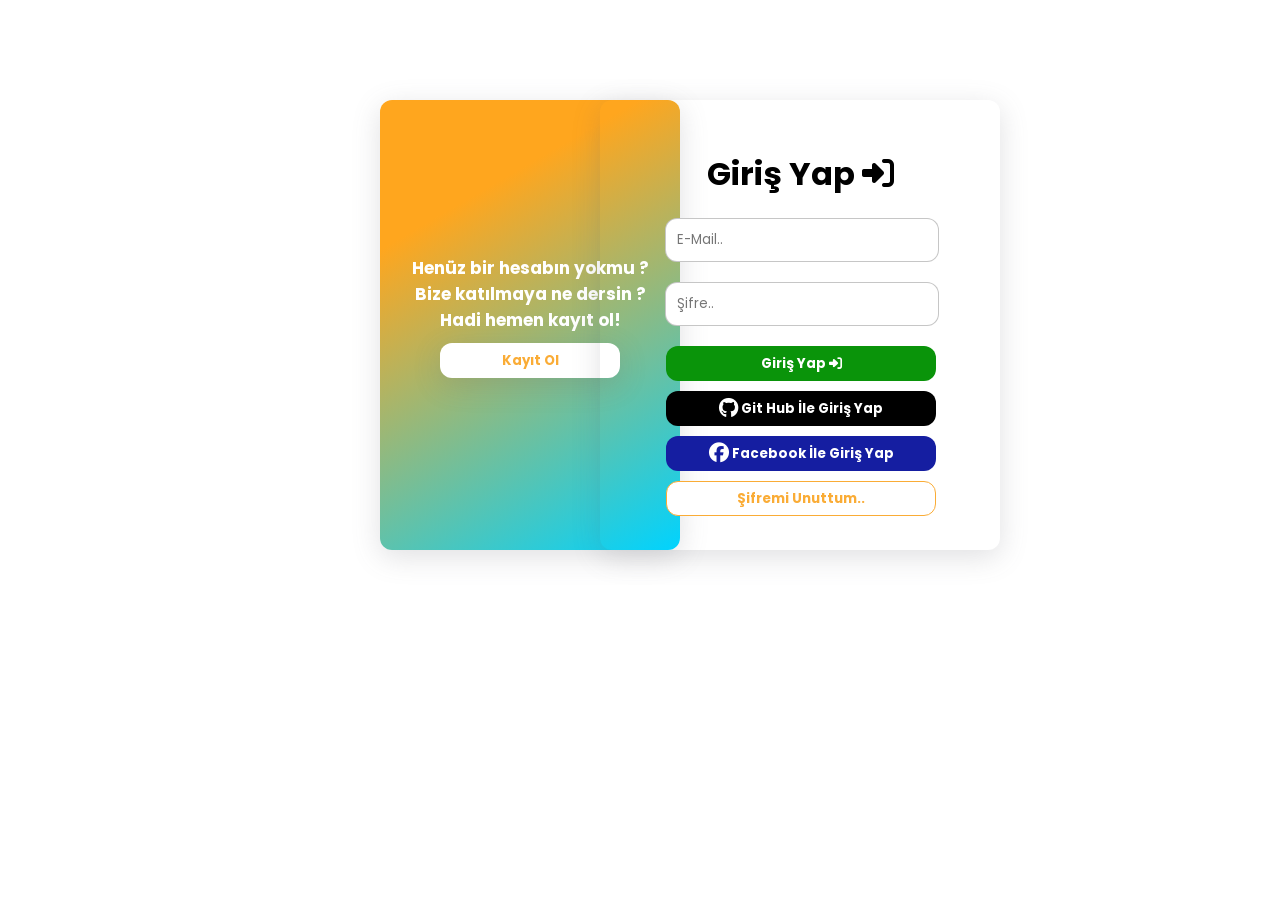
<file: login/index.html>
<!DOCTYPE html>
<html lang="tr">
<head>
    <meta charset="UTF-8">
    <meta name="viewport" content="width=device-width, initial-scale=1.0">
    <link rel="stylesheet" href="https://cdnjs.cloudflare.com/ajax/libs/font-awesome/6.6.0/css/all.min.css">
    <link rel="stylesheet" href="style.css">
    <title>Giriş Yap</title>
</head>
<body>
    
    <div class="register">
        <h4>Henüz bir hesabın yokmu ?</h4>
        <h5>Bize katılmaya ne dersin ?</h5>
        <h6>Hadi hemen kayıt ol!</h6>

        <button type="submit" class="register-btn">Kayıt Ol</button>
    </div>

    <div class="login">
        <h1>Giriş Yap <i class="fa-solid fa-right-to-bracket"></i></h1>

        
        <input type="text" placeholder="E-Mail..">
        <input type="password" placeholder="Şifre..">

        <button type="submit" class="giris">Giriş Yap <i class="fa-solid fa-right-to-bracket"></i></button>
        <button type="submit" class="login-git"><i class="fa-brands fa-github fa-xl"></i> Git Hub İle Giriş Yap </button>
        <button type="submit" class="login-face"><i class="fa-brands fa-facebook fa-xl"></i> Facebook İle Giriş Yap </button>
        <button type="submit" class="forg-pass">Şifremi Unuttum..</button>
        

    </div>

</body>
</html>
</file>
<file: login/style.css>
@import url('https://fonts.googleapis.com/css2?family=Poppins:ital,wght@0,100;0,200;0,300;0,400;0,500;0,600;0,700;0,800;0,900;1,100;1,200;1,300;1,400;1,500;1,600;1,700;1,800;1,900&display=swap');

*{
    margin: 0px;
    padding: 0px;
    font-family: "Poppins", sans-serif;
}

.login{
    width: 400px;
    height: 450px;
    box-shadow: rgba(100, 100, 111, 0.2) 0px 7px 29px 0px;
    border-radius: 12px;
    position: absolute;
    top: 100px;
    left: 600px;
}

.login h1{
    text-align: center;
    position: relative;
    top: 50px;
}

input{
    position: relative;
    top: 50px;
    margin-top: 20px;
    margin-left: 65px;
    width: 250px;
    padding: 11px 11px;
    border-radius: 12px;
    border: 1px solid #2c2c2c44;
    outline: none;
}

input:focus{
    border-top-color: rgba(0,211,255,1);
    border-left-color: rgba(0,211,255,1);
    border-bottom-color: rgb(255,166,30);
    border-right-color: rgb(255,166,30);
    transition: all 0.2s ease;
    box-shadow: rgba(0, 0, 0, 0.1) 0px 1px 2px 0px;
    
}

.register{
    width: 300px;
    height: 450px;
    background: rgb(255,166,30);
    background: linear-gradient(150deg, rgba(255,166,30,1) 24%, rgba(0,211,255,1) 100%);
    box-shadow: rgba(100, 100, 111, 0.2) 0px 7px 29px 0px;
    border-radius: 12px;
    float: left;
    position: absolute;
    top: 100px;
    right: 600px;
}


.giris{
    width: 270px;
    height: 35px;
    background-color: rgb(10, 148, 10);
    outline: none;
    border: 0px;
    margin-top: 70px;
    margin-left: 66px;
    color: white;
    font-weight: bold;
    border-radius: 12px;
}

.giris:hover{
    background-color: white;
    color: rgb(10, 148, 10);
    border: 1px solid rgb(10, 148, 10);
    box-sizing: border-box;
    padding: 1px 1px;
    transition: all 0.3s ease;
}

.login-git{
    width: 270px;
    height: 35px;
    background-color: rgb(0, 0, 0);
    outline: none;
    border: 0px;
    margin-top: 10px;
    margin-left: 66px;
    color: white;
    font-weight: bold;
    border-radius: 12px;
}

.login-git:hover{
    background-color: white;
    color: rgb(0, 0, 0);
    border: 1px solid rgb(0, 0, 0);
    box-sizing: border-box;
    padding: 1px 1px;
    transition: all 0.3s ease;
}

.login-face{
    width: 270px;
    height: 35px;
    background-color: rgb(21, 30, 161);
    outline: none;
    border: 0px;
    margin-top: 10px;
    margin-left: 66px;
    color: white;
    font-weight: bold;
    border-radius: 12px;
}

.login-face:hover{
    background-color: white;
    color: rgb(21, 30, 161);
    border: 1px solid rgb(21, 30, 161);
    box-sizing: border-box;
    padding: 1px 1px;
    transition: all 0.3s ease;
}

.forg-pass{
    width: 270px;
    height: 35px;
    background-color: white;
    border: 1px solid rgb(250, 172, 54);
    outline: none;
    margin-top: 10px;
    margin-left: 66px;
    color: rgb(250, 172, 54);
    font-weight: bold;
    border-radius: 12px;
}

.forg-pass:hover{
    background-color: rgb(250, 172, 54);
    color: white;
    transition: all 0.3s ease;
}

h4,h5,h6{
    color: white;
    text-align: center;
    font-size: 17px;
    margin-top: 50;
    position: relative;
    top: 155px;
}

.register-btn{
    width: 180px;
    height: 35px;
    background-color: white;
    outline: none;
    border: 0px;
    border-radius: 12px;
    color: rgb(250, 172, 54);
    font-weight: bold;
    position: relative;
    top: 165px;
    left: 60px;
    box-shadow: rgba(100, 100, 111, 0.2) 0px 7px 29px 0px;
}

.register-btn:hover{
    background-color: rgb(250, 172, 54);
    color: white;
    transition: all 0.3s ease;
    box-shadow: rgba(100, 100, 111, 0.2) 0px 7px 29px 0px;
}
</file>
